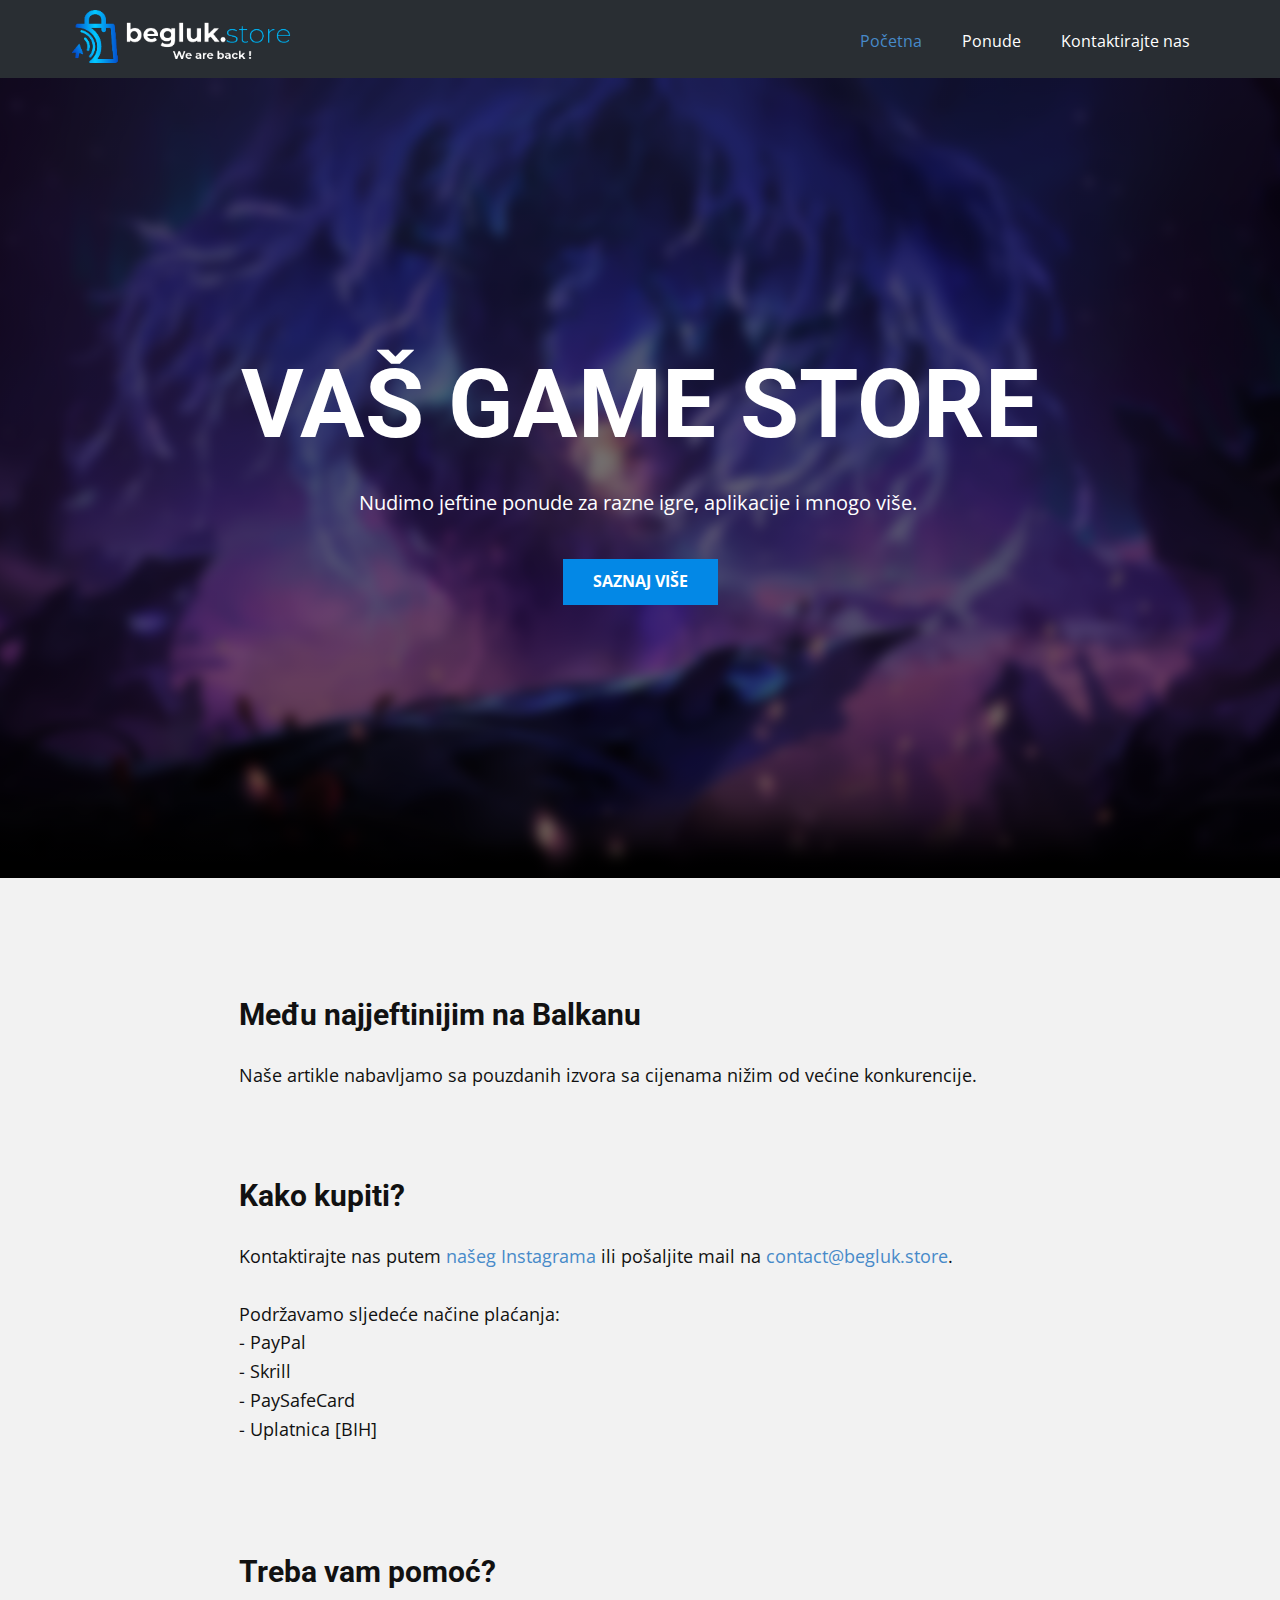
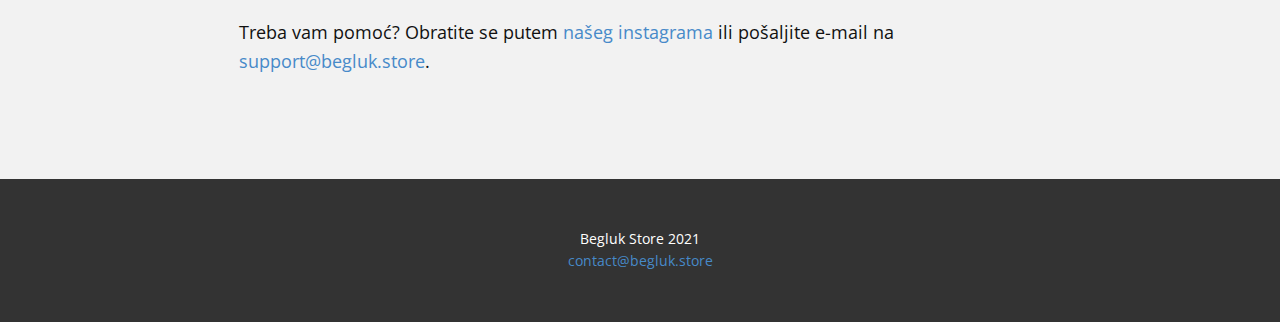
<file: index.html>
<!DOCTYPE html>
<html style="font-size: 16px;" lang="bs-BA">
  <head>
    <meta name="viewport" content="width=device-width, initial-scale=1.0">
    <meta charset="utf-8">
    <meta name="keywords" content="Vaš Game Shop">
    <meta name="description" content="Fortnite Itemi, PUBG UC, Spotify Lifetime, Netflix, Valorant, Steam, Minecraft Premium i još mnogo toga možete naći na našoj prodavnici za jeftine cijene.">
    <meta name="page_type" content="np-template-header-footer-from-plugin">
    <title>Begluk Store | Vaš online game store sa jeftinim cijenama</title>
    <link rel="stylesheet" href="nicepage.css" media="screen">
<link rel="stylesheet" href="Početna.css" media="screen">
    <script class="u-script" type="text/javascript" src="jquery.js" defer=""></script>
    <script class="u-script" type="text/javascript" src="nicepage.js" defer=""></script>
    <meta name="generator" content="Nicepage 3.29.1, nicepage.com">
    <link rel="icon" href="images/favicon.ico">
    <link id="u-theme-google-font" rel="stylesheet" href="https://fonts.googleapis.com/css?family=Roboto:100,100i,300,300i,400,400i,500,500i,700,700i,900,900i|Open+Sans:300,300i,400,400i,600,600i,700,700i,800,800i">
    
    
    
    
    
    <script type="application/ld+json">{
		"@context": "http://schema.org",
		"@type": "Organization",
		"name": "begluk store",
		"logo": "images/unknown_2.png"
}</script>
    <meta name="theme-color" content="#478ac9">
    <meta property="og:title" content="Begluk Store | Vaš online game store sa jeftinim cijenama">
    <meta property="og:description" content="Fortnite Itemi, PUBG UC, Spotify Lifetime, Netflix, Valorant, Steam, Minecraft Premium i još mnogo toga možete naći na našoj prodavnici za jeftine cijene.">
    <meta property="og:type" content="website">
  <script async src="https://pagead2.googlesyndication.com/pagead/js/adsbygoogle.js?client=ca-pub-7362607461431155"
     crossorigin="anonymous"></script>
</head>
  <body data-home-page="Početna.html" data-home-page-title="Početna" class="u-body"><header class="u-clearfix u-header u-palette-1-dark-3 u-header" id="sec-028e"><div class="u-clearfix u-sheet u-sheet-1">
        <a href="https://www.instagram.com/begluk.store/" class="u-image u-logo u-image-1" data-image-width="338" data-image-height="97" title="logo">
          <img src="images/unknown_2.png" class="u-logo-image u-logo-image-1">
        </a>
        <nav class="u-menu u-menu-dropdown u-offcanvas u-menu-1">
          <div class="menu-collapse" style="font-size: 1rem; letter-spacing: 0px;">
            <a class="u-button-style u-custom-left-right-menu-spacing u-custom-padding-bottom u-custom-top-bottom-menu-spacing u-nav-link u-text-active-palette-1-base u-text-hover-palette-2-base" href="#" style="height: 24px; color: rgb(255, 255, 255) !important;">
              <svg class="u-svg-link" preserveAspectRatio="xMidYMin slice" viewBox="0 0 124 124" style=""><use xmlns:xlink="http://www.w3.org/1999/xlink" xlink:href="#svg-fb7c"></use></svg>
              <svg class="u-svg-content" viewBox="0 0 124 124" x="0px" y="0px" id="svg-fb7c" style="enable-background:new 0 0 124 124;"><g><path d="M112,6H12C5.4,6,0,11.4,0,18s5.4,12,12,12h100c6.6,0,12-5.4,12-12S118.6,6,112,6z"></path><path d="M112,50H12C5.4,50,0,55.4,0,62c0,6.6,5.4,12,12,12h100c6.6,0,12-5.4,12-12C124,55.4,118.6,50,112,50z"></path><path d="M112,94H12c-6.6,0-12,5.4-12,12s5.4,12,12,12h100c6.6,0,12-5.4,12-12S118.6,94,112,94z"></path>
</g></svg>
            </a>
          </div>
          <div class="u-custom-menu u-nav-container">
            <ul class="u-nav u-unstyled u-nav-1"><li class="u-nav-item"><a class="u-button-style u-nav-link u-text-active-palette-1-base u-text-hover-palette-2-base" href="Početna.html" style="padding: 10px 20px;">Početna</a>
</li><li class="u-nav-item"><a class="u-button-style u-nav-link u-text-active-palette-1-base u-text-hover-palette-2-base" href="Ponude.html" style="padding: 10px 20px;">Ponude</a>
</li><li class="u-nav-item"><a class="u-button-style u-nav-link u-text-active-palette-1-base u-text-hover-palette-2-base" href="Kontaktirajte-nas.html" style="padding: 10px 20px;">Kontaktirajte nas</a>
</li></ul>
          </div>
          <div class="u-custom-menu u-nav-container-collapse">
            <div class="u-black u-container-style u-inner-container-layout u-opacity u-opacity-95 u-sidenav">
              <div class="u-inner-container-layout u-sidenav-overflow">
                <div class="u-menu-close"></div>
                <ul class="u-align-center u-nav u-popupmenu-items u-unstyled u-nav-2"><li class="u-nav-item"><a class="u-button-style u-nav-link" href="Početna.html" style="padding: 10px 20px;">Početna</a>
</li><li class="u-nav-item"><a class="u-button-style u-nav-link" href="Ponude.html" style="padding: 10px 20px;">Ponude</a>
</li><li class="u-nav-item"><a class="u-button-style u-nav-link" href="Kontaktirajte-nas.html" style="padding: 10px 20px;">Kontaktirajte nas</a>
</li></ul>
              </div>
            </div>
            <div class="u-black u-menu-overlay u-opacity u-opacity-70"></div>
          </div>
        </nav>
      </div></header>
    <section class="u-align-center u-clearfix u-image u-shading u-section-1" src="" data-image-width="1600" data-image-height="900" id="sec-031a">
      <div class="u-clearfix u-sheet u-valign-middle u-sheet-1">
        <h1 class="u-text u-text-default u-title u-text-1">VAŠ GAME STORE</h1>
        <p class="u-large-text u-text u-text-default u-text-variant u-text-2">Nudimo jeftine ponude za razne igre, aplikacije i mnogo više.&nbsp;</p>
        <a href="Ponude.html" data-page-id="60638156" class="u-border-none u-btn u-button-style u-custom-color-1 u-btn-1">SAZNAJ VIŠE</a>
      </div>
    </section>
    <section class="u-clearfix u-grey-5 u-section-2" id="sec-4f55">
      <div class="u-clearfix u-sheet u-sheet-1">
        <h3 class="u-text u-text-1">Među najjeftinijim na Balkanu</h3>
        <p class="u-text u-text-2">Naše artikle nabavljamo sa pouzdanih izvora sa cijenama nižim od većine konkurencije.</p>
      </div>
    </section>
    <section class="u-clearfix u-grey-5 u-section-3" id="sec-f86c">
      <div class="u-clearfix u-sheet u-sheet-1">
        <h3 class="u-text u-text-1">Kako kupiti?</h3>
        <p class="u-text u-text-2">Kontaktirajte nas putem <a href="https://www.instagram.com/begluk.store/" class="u-active-none u-border-none u-btn u-button-link u-button-style u-hover-none u-none u-text-palette-1-base u-btn-1">našeg Instagrama</a> ili pošaljite mail na <a href="mailto:contact@begluk.store?subject=Zahtjev%20za%20kupovinu" class="u-active-none u-border-none u-btn u-button-link u-button-style u-hover-none u-none u-text-palette-1-base u-btn-2">contact@begluk.store</a>.<br>
          <br>Podržavamo sljedeće načine plaćanja:<br>- PayPal<br>- Skrill<br>- PaySafeCard<br>- Uplatnica [BIH]<br>
        </p>
      </div>
    </section>
    <section class="u-clearfix u-grey-5 u-section-4" id="sec-0b28">
      <div class="u-clearfix u-sheet u-sheet-1">
        <h3 class="u-text u-text-1">Treba vam pomoć?</h3>
        <p class="u-text u-text-2">Treba vam pomoć? Obratite se putem <a href="https://www.instagram.com/begluk.store/" class="u-active-none u-border-none u-btn u-button-link u-button-style u-hover-none u-none u-text-palette-1-base u-btn-1">našeg instagrama</a> ili pošaljite e-mail na <a href="mailto:support@begluk.store" class="u-active-none u-border-none u-btn u-button-link u-button-style u-hover-none u-none u-text-palette-1-base u-btn-2">support@begluk.store</a>.
        </p>
      </div>
    </section>
    
    
    <footer class="u-align-center u-clearfix u-footer u-grey-80 u-footer" id="sec-4722"><div class="u-clearfix u-sheet u-sheet-1">
        <p class="u-small-text u-text u-text-variant u-text-1">Begluk Store 2021<br>
          <a href="mailto:contact@begluk.store" class="u-active-none u-border-none u-btn u-button-link u-button-style u-hover-none u-none u-text-palette-1-base u-btn-1">contact@begluk.store</a>
        </p>
      </div></footer>
  </body>
</html>
</file>
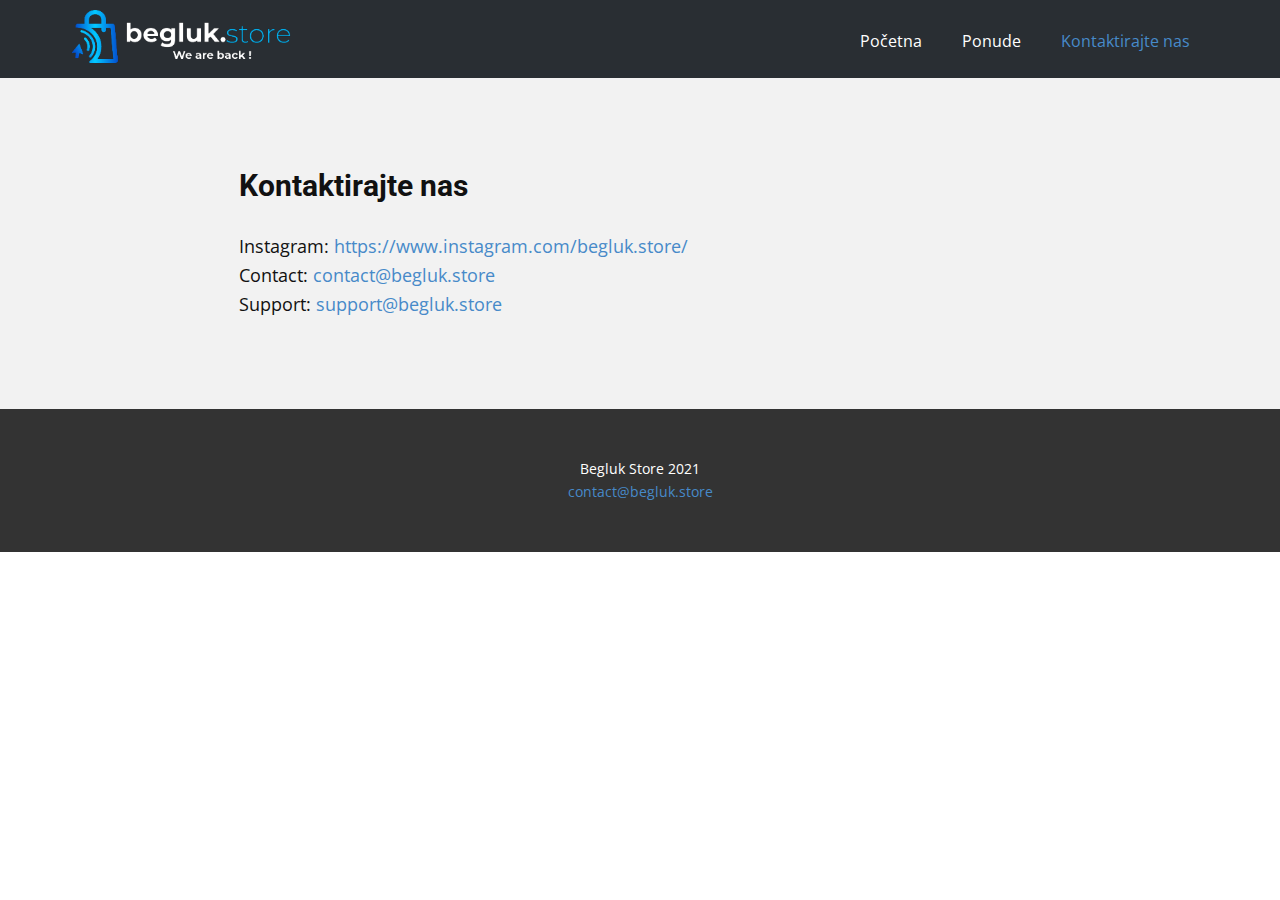
<file: Kontaktirajte-nas.html>
<!DOCTYPE html>
<html style="font-size: 16px;" lang="bs-BA">
  <head>
    <meta name="viewport" content="width=device-width, initial-scale=1.0">
    <meta charset="utf-8">
    <meta name="keywords" content="fortnite itemi balkan pubg uc spotify lifetime bosna netflix valorant jeftino gdje kupiti steam minecraft premium propcuser g2a ">
    <meta name="description" content="Fortnite Itemi, PUBG UC, Spotify Lifetime, Netflix, Valorant, Steam, Minecraft Premium i još mnogo toga možete naći na našoj prodavnici za jeftine cijene.">
    <meta name="page_type" content="np-template-header-footer-from-plugin">
    <title>Kontaktirajte nas</title>
    <link rel="stylesheet" href="nicepage.css" media="screen">
<link rel="stylesheet" href="Kontaktirajte-nas.css" media="screen">
    <script class="u-script" type="text/javascript" src="jquery.js" defer=""></script>
    <script class="u-script" type="text/javascript" src="nicepage.js" defer=""></script>
    <meta name="generator" content="Nicepage 3.29.1, nicepage.com">
    <link rel="icon" href="images/favicon.ico">
    <link id="u-theme-google-font" rel="stylesheet" href="https://fonts.googleapis.com/css?family=Roboto:100,100i,300,300i,400,400i,500,500i,700,700i,900,900i|Open+Sans:300,300i,400,400i,600,600i,700,700i,800,800i">
    
    
    <script type="application/ld+json">{
		"@context": "http://schema.org",
		"@type": "Organization",
		"name": "begluk store",
		"logo": "images/unknown_2.png"
}</script>
    <meta name="theme-color" content="#478ac9">
    <meta property="og:title" content="Kontaktirajte nas">
    <meta property="og:description" content="Fortnite Itemi, PUBG UC, Spotify Lifetime, Netflix, Valorant, Steam, Minecraft Premium i još mnogo toga možete naći na našoj prodavnici za jeftine cijene.">
    <meta property="og:type" content="website">
  <script async src="https://pagead2.googlesyndication.com/pagead/js/adsbygoogle.js?client=ca-pub-7362607461431155"
     crossorigin="anonymous"></script>
</head>
  <body class="u-body"><header class="u-clearfix u-header u-palette-1-dark-3 u-header" id="sec-028e"><div class="u-clearfix u-sheet u-sheet-1">
        <a href="https://www.instagram.com/begluk.store/" class="u-image u-logo u-image-1" data-image-width="338" data-image-height="97" title="logo">
          <img src="images/unknown_2.png" class="u-logo-image u-logo-image-1">
        </a>
        <nav class="u-menu u-menu-dropdown u-offcanvas u-menu-1">
          <div class="menu-collapse" style="font-size: 1rem; letter-spacing: 0px;">
            <a class="u-button-style u-custom-left-right-menu-spacing u-custom-padding-bottom u-custom-top-bottom-menu-spacing u-nav-link u-text-active-palette-1-base u-text-hover-palette-2-base" href="#" style="height: 24px; color: rgb(255, 255, 255) !important;">
              <svg class="u-svg-link" preserveAspectRatio="xMidYMin slice" viewBox="0 0 124 124" style=""><use xmlns:xlink="http://www.w3.org/1999/xlink" xlink:href="#svg-fb7c"></use></svg>
              <svg class="u-svg-content" viewBox="0 0 124 124" x="0px" y="0px" id="svg-fb7c" style="enable-background:new 0 0 124 124;"><g><path d="M112,6H12C5.4,6,0,11.4,0,18s5.4,12,12,12h100c6.6,0,12-5.4,12-12S118.6,6,112,6z"></path><path d="M112,50H12C5.4,50,0,55.4,0,62c0,6.6,5.4,12,12,12h100c6.6,0,12-5.4,12-12C124,55.4,118.6,50,112,50z"></path><path d="M112,94H12c-6.6,0-12,5.4-12,12s5.4,12,12,12h100c6.6,0,12-5.4,12-12S118.6,94,112,94z"></path>
</g></svg>
            </a>
          </div>
          <div class="u-custom-menu u-nav-container">
            <ul class="u-nav u-unstyled u-nav-1"><li class="u-nav-item"><a class="u-button-style u-nav-link u-text-active-palette-1-base u-text-hover-palette-2-base" href="Početna.html" style="padding: 10px 20px;">Početna</a>
</li><li class="u-nav-item"><a class="u-button-style u-nav-link u-text-active-palette-1-base u-text-hover-palette-2-base" href="Ponude.html" style="padding: 10px 20px;">Ponude</a>
</li><li class="u-nav-item"><a class="u-button-style u-nav-link u-text-active-palette-1-base u-text-hover-palette-2-base" href="Kontaktirajte-nas.html" style="padding: 10px 20px;">Kontaktirajte nas</a>
</li></ul>
          </div>
          <div class="u-custom-menu u-nav-container-collapse">
            <div class="u-black u-container-style u-inner-container-layout u-opacity u-opacity-95 u-sidenav">
              <div class="u-inner-container-layout u-sidenav-overflow">
                <div class="u-menu-close"></div>
                <ul class="u-align-center u-nav u-popupmenu-items u-unstyled u-nav-2"><li class="u-nav-item"><a class="u-button-style u-nav-link" href="Početna.html" style="padding: 10px 20px;">Početna</a>
</li><li class="u-nav-item"><a class="u-button-style u-nav-link" href="Ponude.html" style="padding: 10px 20px;">Ponude</a>
</li><li class="u-nav-item"><a class="u-button-style u-nav-link" href="Kontaktirajte-nas.html" style="padding: 10px 20px;">Kontaktirajte nas</a>
</li></ul>
              </div>
            </div>
            <div class="u-black u-menu-overlay u-opacity u-opacity-70"></div>
          </div>
        </nav>
      </div></header>
    <section class="u-clearfix u-grey-5 u-section-1" id="sec-0c76">
      <div class="u-clearfix u-sheet u-valign-middle u-sheet-1">
        <h3 class="u-text u-text-1">Kontaktirajte nas</h3>
        <p class="u-text u-text-2">Instagram:&nbsp;<a href="https://www.instagram.com/begluk.store/" class="u-active-none u-border-none u-btn u-button-link u-button-style u-hover-none u-none u-text-palette-1-base u-btn-1">https://www.instagram.com/begluk.store/</a>
          <br>Contact: <a href="mailto:contact@begluk.store" class="u-active-none u-border-none u-btn u-button-link u-button-style u-hover-none u-none u-text-palette-1-base u-btn-2">contact@begluk.store</a>
          <br>Support: <a href="mailto:support@begluk.store" class="u-active-none u-border-none u-btn u-button-link u-button-style u-hover-none u-none u-text-palette-1-base u-btn-3">support@begluk.store</a>
        </p>
      </div>
    </section>
    
    
    <footer class="u-align-center u-clearfix u-footer u-grey-80 u-footer" id="sec-4722"><div class="u-clearfix u-sheet u-sheet-1">
        <p class="u-small-text u-text u-text-variant u-text-1">Begluk Store 2021<br>
          <a href="mailto:contact@begluk.store" class="u-active-none u-border-none u-btn u-button-link u-button-style u-hover-none u-none u-text-palette-1-base u-btn-1">contact@begluk.store</a>
        </p>
      </div></footer>
  </body>
</html>
</file>
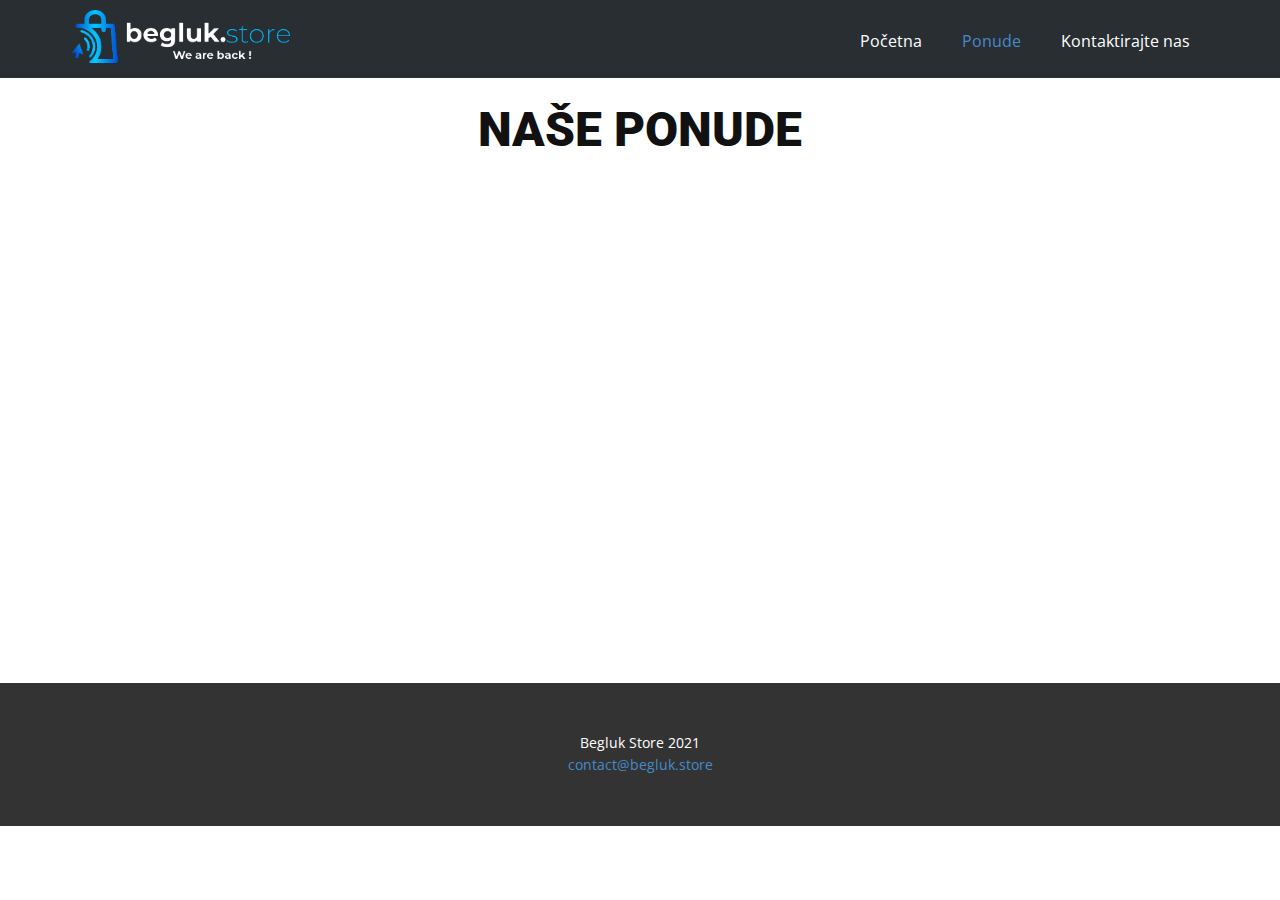
<file: Ponude.html>
<!DOCTYPE html>
<html style="font-size: 16px;" lang="bs-BA">
  <head>
    <meta name="viewport" content="width=device-width, initial-scale=1.0">
    <meta charset="utf-8">
    <meta name="keywords" content="NAŠE PONUDE gdje kupiti">
    <meta name="description" content="Fortnite Itemi, PUBG UC, Spotify Lifetime, Netflix, Valorant, Steam, Minecraft Premium i još mnogo toga možete naći na našoj prodavnici za jeftine cijene.">
    <meta name="page_type" content="np-template-header-footer-from-plugin">
    <title>Ponude</title>
    <link rel="stylesheet" href="nicepage.css" media="screen">
<link rel="stylesheet" href="Ponude.css" media="screen">
    <script class="u-script" type="text/javascript" src="jquery.js" defer=""></script>
    <script class="u-script" type="text/javascript" src="nicepage.js" defer=""></script>
    <meta name="generator" content="Nicepage 3.29.1, nicepage.com">
    <link rel="icon" href="images/favicon.ico">
    <link id="u-theme-google-font" rel="stylesheet" href="https://fonts.googleapis.com/css?family=Roboto:100,100i,300,300i,400,400i,500,500i,700,700i,900,900i|Open+Sans:300,300i,400,400i,600,600i,700,700i,800,800i">
    
    
    
    <script type="application/ld+json">{
		"@context": "http://schema.org",
		"@type": "Organization",
		"name": "begluk store",
		"logo": "images/unknown_2.png"
}</script>
    <meta name="theme-color" content="#478ac9">
    <meta property="og:title" content="Ponude">
    <meta property="og:description" content="Fortnite Itemi, PUBG UC, Spotify Lifetime, Netflix, Valorant, Steam, Minecraft Premium i još mnogo toga možete naći na našoj prodavnici za jeftine cijene.">
    <meta property="og:type" content="website">
  <script async src="https://pagead2.googlesyndication.com/pagead/js/adsbygoogle.js?client=ca-pub-7362607461431155"
     crossorigin="anonymous"></script>
</head>
  <body class="u-body"><header class="u-clearfix u-header u-palette-1-dark-3 u-header" id="sec-028e"><div class="u-clearfix u-sheet u-sheet-1">
        <a href="https://www.instagram.com/begluk.store/" class="u-image u-logo u-image-1" data-image-width="338" data-image-height="97" title="logo">
          <img src="images/unknown_2.png" class="u-logo-image u-logo-image-1">
        </a>
        <nav class="u-menu u-menu-dropdown u-offcanvas u-menu-1">
          <div class="menu-collapse" style="font-size: 1rem; letter-spacing: 0px;">
            <a class="u-button-style u-custom-left-right-menu-spacing u-custom-padding-bottom u-custom-top-bottom-menu-spacing u-nav-link u-text-active-palette-1-base u-text-hover-palette-2-base" href="#" style="height: 24px; color: rgb(255, 255, 255) !important;">
              <svg class="u-svg-link" preserveAspectRatio="xMidYMin slice" viewBox="0 0 124 124" style=""><use xmlns:xlink="http://www.w3.org/1999/xlink" xlink:href="#svg-fb7c"></use></svg>
              <svg class="u-svg-content" viewBox="0 0 124 124" x="0px" y="0px" id="svg-fb7c" style="enable-background:new 0 0 124 124;"><g><path d="M112,6H12C5.4,6,0,11.4,0,18s5.4,12,12,12h100c6.6,0,12-5.4,12-12S118.6,6,112,6z"></path><path d="M112,50H12C5.4,50,0,55.4,0,62c0,6.6,5.4,12,12,12h100c6.6,0,12-5.4,12-12C124,55.4,118.6,50,112,50z"></path><path d="M112,94H12c-6.6,0-12,5.4-12,12s5.4,12,12,12h100c6.6,0,12-5.4,12-12S118.6,94,112,94z"></path>
</g></svg>
            </a>
          </div>
          <div class="u-custom-menu u-nav-container">
            <ul class="u-nav u-unstyled u-nav-1"><li class="u-nav-item"><a class="u-button-style u-nav-link u-text-active-palette-1-base u-text-hover-palette-2-base" href="Početna.html" style="padding: 10px 20px;">Početna</a>
</li><li class="u-nav-item"><a class="u-button-style u-nav-link u-text-active-palette-1-base u-text-hover-palette-2-base" href="Ponude.html" style="padding: 10px 20px;">Ponude</a>
</li><li class="u-nav-item"><a class="u-button-style u-nav-link u-text-active-palette-1-base u-text-hover-palette-2-base" href="Kontaktirajte-nas.html" style="padding: 10px 20px;">Kontaktirajte nas</a>
</li></ul>
          </div>
          <div class="u-custom-menu u-nav-container-collapse">
            <div class="u-black u-container-style u-inner-container-layout u-opacity u-opacity-95 u-sidenav">
              <div class="u-inner-container-layout u-sidenav-overflow">
                <div class="u-menu-close"></div>
                <ul class="u-align-center u-nav u-popupmenu-items u-unstyled u-nav-2"><li class="u-nav-item"><a class="u-button-style u-nav-link" href="Početna.html" style="padding: 10px 20px;">Početna</a>
</li><li class="u-nav-item"><a class="u-button-style u-nav-link" href="Ponude.html" style="padding: 10px 20px;">Ponude</a>
</li><li class="u-nav-item"><a class="u-button-style u-nav-link" href="Kontaktirajte-nas.html" style="padding: 10px 20px;">Kontaktirajte nas</a>
</li></ul>
              </div>
            </div>
            <div class="u-black u-menu-overlay u-opacity u-opacity-70"></div>
          </div>
        </nav>
      </div></header>
    <section class="u-align-center u-clearfix u-section-1" id="sec-e066">
      <div class="u-clearfix u-sheet u-valign-middle u-sheet-1">
        <h1 class="u-text u-text-default u-text-1">NAŠE PONUDE</h1>
      </div>
    </section>
    <section class="u-clearfix u-section-2" id="sec-8d10">
      <div class="u-clearfix u-sheet u-sheet-1">
        <div class="u-clearfix u-custom-html u-custom-html-1">
          <div class="embedsocial-hashtag" data-ref="6844618b0caea6177c5d5f515724478b53244e49"></div>
          <script>(function(d, s, id){var js; if (d.getElementById(id)) {return;} js = d.createElement(s); js.id = id; js.src = "https://embedsocial.com/cdn/ht.js"; d.getElementsByTagName("head")[0].appendChild(js);}(document, "script", "EmbedSocialHashtagScript"));</script>
        </div>
      </div>
    </section>
    
    
    <footer class="u-align-center u-clearfix u-footer u-grey-80 u-footer" id="sec-4722"><div class="u-clearfix u-sheet u-sheet-1">
        <p class="u-small-text u-text u-text-variant u-text-1">Begluk Store 2021<br>
          <a href="mailto:contact@begluk.store" class="u-active-none u-border-none u-btn u-button-link u-button-style u-hover-none u-none u-text-palette-1-base u-btn-1">contact@begluk.store</a>
        </p>
      </div></footer>
  </body>
</html>
</file>
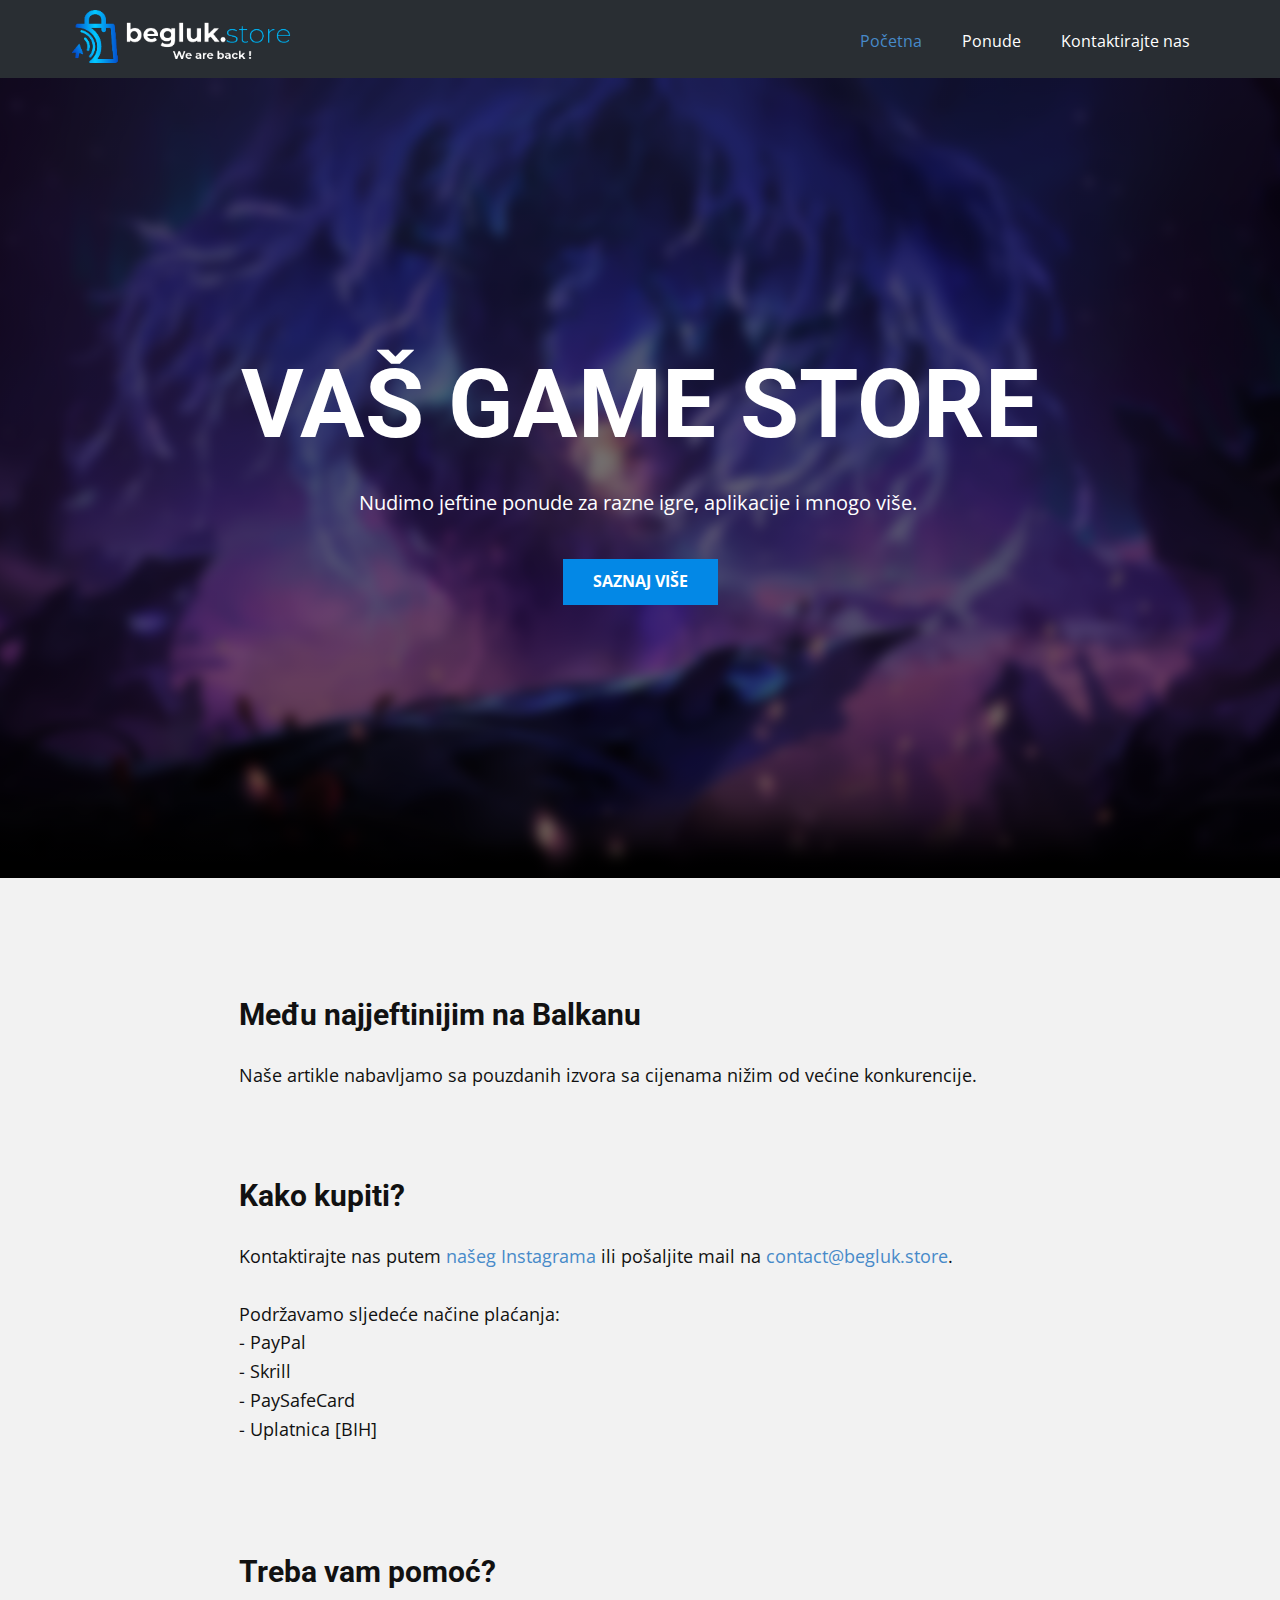
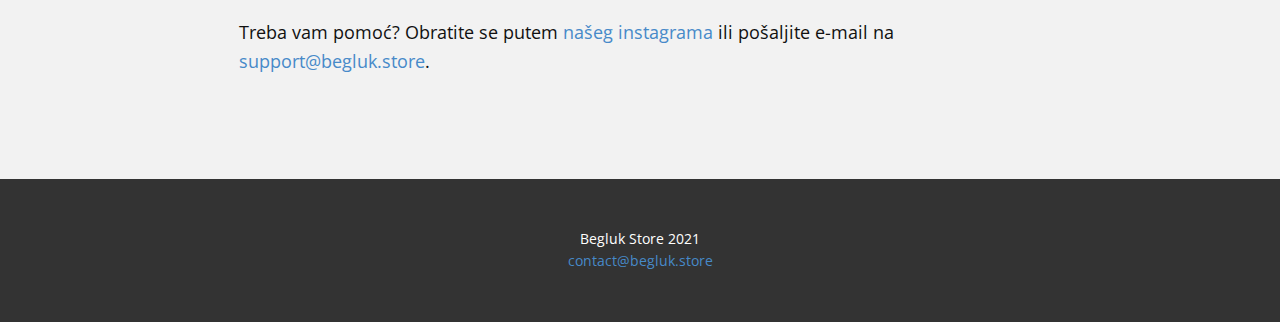
<file: Početna.html>
<!DOCTYPE html>
<html style="font-size: 16px;" lang="bs-BA">
  <head>
    <meta name="viewport" content="width=device-width, initial-scale=1.0">
    <meta charset="utf-8">
    <meta name="keywords" content="Vaš Game Shop">
    <meta name="description" content="Fortnite Itemi, PUBG UC, Spotify Lifetime, Netflix, Valorant, Steam, Minecraft Premium i još mnogo toga možete naći na našoj prodavnici za jeftine cijene.">
    <meta name="page_type" content="np-template-header-footer-from-plugin">
    <title>Begluk Store | Vaš online game store sa jeftinim cijenama</title>
    <link rel="stylesheet" href="nicepage.css" media="screen">
<link rel="stylesheet" href="Početna.css" media="screen">
    <script class="u-script" type="text/javascript" src="jquery.js" defer=""></script>
    <script class="u-script" type="text/javascript" src="nicepage.js" defer=""></script>
    <meta name="generator" content="Nicepage 3.29.1, nicepage.com">
    <link rel="icon" href="images/favicon.ico">
    <link id="u-theme-google-font" rel="stylesheet" href="https://fonts.googleapis.com/css?family=Roboto:100,100i,300,300i,400,400i,500,500i,700,700i,900,900i|Open+Sans:300,300i,400,400i,600,600i,700,700i,800,800i">
    
    
    
    
    
    <script type="application/ld+json">{
		"@context": "http://schema.org",
		"@type": "Organization",
		"name": "begluk store",
		"logo": "images/unknown_2.png"
}</script>
    <meta name="theme-color" content="#478ac9">
    <meta property="og:title" content="Begluk Store | Vaš online game store sa jeftinim cijenama">
    <meta property="og:description" content="Fortnite Itemi, PUBG UC, Spotify Lifetime, Netflix, Valorant, Steam, Minecraft Premium i još mnogo toga možete naći na našoj prodavnici za jeftine cijene.">
    <meta property="og:type" content="website">
  <script async src="https://pagead2.googlesyndication.com/pagead/js/adsbygoogle.js?client=ca-pub-7362607461431155"
     crossorigin="anonymous"></script>
</head>
  <body class="u-body"><header class="u-clearfix u-header u-palette-1-dark-3 u-header" id="sec-028e"><div class="u-clearfix u-sheet u-sheet-1">
        <a href="https://www.instagram.com/begluk.store/" class="u-image u-logo u-image-1" data-image-width="338" data-image-height="97" title="logo">
          <img src="images/unknown_2.png" class="u-logo-image u-logo-image-1">
        </a>
        <nav class="u-menu u-menu-dropdown u-offcanvas u-menu-1">
          <div class="menu-collapse" style="font-size: 1rem; letter-spacing: 0px;">
            <a class="u-button-style u-custom-left-right-menu-spacing u-custom-padding-bottom u-custom-top-bottom-menu-spacing u-nav-link u-text-active-palette-1-base u-text-hover-palette-2-base" href="#" style="height: 24px; color: rgb(255, 255, 255) !important;">
              <svg class="u-svg-link" preserveAspectRatio="xMidYMin slice" viewBox="0 0 124 124" style=""><use xmlns:xlink="http://www.w3.org/1999/xlink" xlink:href="#svg-fb7c"></use></svg>
              <svg class="u-svg-content" viewBox="0 0 124 124" x="0px" y="0px" id="svg-fb7c" style="enable-background:new 0 0 124 124;"><g><path d="M112,6H12C5.4,6,0,11.4,0,18s5.4,12,12,12h100c6.6,0,12-5.4,12-12S118.6,6,112,6z"></path><path d="M112,50H12C5.4,50,0,55.4,0,62c0,6.6,5.4,12,12,12h100c6.6,0,12-5.4,12-12C124,55.4,118.6,50,112,50z"></path><path d="M112,94H12c-6.6,0-12,5.4-12,12s5.4,12,12,12h100c6.6,0,12-5.4,12-12S118.6,94,112,94z"></path>
</g></svg>
            </a>
          </div>
          <div class="u-custom-menu u-nav-container">
            <ul class="u-nav u-unstyled u-nav-1"><li class="u-nav-item"><a class="u-button-style u-nav-link u-text-active-palette-1-base u-text-hover-palette-2-base" href="Početna.html" style="padding: 10px 20px;">Početna</a>
</li><li class="u-nav-item"><a class="u-button-style u-nav-link u-text-active-palette-1-base u-text-hover-palette-2-base" href="Ponude.html" style="padding: 10px 20px;">Ponude</a>
</li><li class="u-nav-item"><a class="u-button-style u-nav-link u-text-active-palette-1-base u-text-hover-palette-2-base" href="Kontaktirajte-nas.html" style="padding: 10px 20px;">Kontaktirajte nas</a>
</li></ul>
          </div>
          <div class="u-custom-menu u-nav-container-collapse">
            <div class="u-black u-container-style u-inner-container-layout u-opacity u-opacity-95 u-sidenav">
              <div class="u-inner-container-layout u-sidenav-overflow">
                <div class="u-menu-close"></div>
                <ul class="u-align-center u-nav u-popupmenu-items u-unstyled u-nav-2"><li class="u-nav-item"><a class="u-button-style u-nav-link" href="Početna.html" style="padding: 10px 20px;">Početna</a>
</li><li class="u-nav-item"><a class="u-button-style u-nav-link" href="Ponude.html" style="padding: 10px 20px;">Ponude</a>
</li><li class="u-nav-item"><a class="u-button-style u-nav-link" href="Kontaktirajte-nas.html" style="padding: 10px 20px;">Kontaktirajte nas</a>
</li></ul>
              </div>
            </div>
            <div class="u-black u-menu-overlay u-opacity u-opacity-70"></div>
          </div>
        </nav>
      </div></header>
    <section class="u-align-center u-clearfix u-image u-shading u-section-1" src="" data-image-width="1600" data-image-height="900" id="sec-031a">
      <div class="u-clearfix u-sheet u-valign-middle u-sheet-1">
        <h1 class="u-text u-text-default u-title u-text-1">VAŠ GAME STORE</h1>
        <p class="u-large-text u-text u-text-default u-text-variant u-text-2">Nudimo jeftine ponude za razne igre, aplikacije i mnogo više.&nbsp;</p>
        <a href="Ponude.html" data-page-id="60638156" class="u-border-none u-btn u-button-style u-custom-color-1 u-btn-1">SAZNAJ VIŠE</a>
      </div>
    </section>
    <section class="u-clearfix u-grey-5 u-section-2" id="sec-4f55">
      <div class="u-clearfix u-sheet u-sheet-1">
        <h3 class="u-text u-text-1">Među najjeftinijim na Balkanu</h3>
        <p class="u-text u-text-2">Naše artikle nabavljamo sa pouzdanih izvora sa cijenama nižim od većine konkurencije.</p>
      </div>
    </section>
    <section class="u-clearfix u-grey-5 u-section-3" id="sec-f86c">
      <div class="u-clearfix u-sheet u-sheet-1">
        <h3 class="u-text u-text-1">Kako kupiti?</h3>
        <p class="u-text u-text-2">Kontaktirajte nas putem <a href="https://www.instagram.com/begluk.store/" class="u-active-none u-border-none u-btn u-button-link u-button-style u-hover-none u-none u-text-palette-1-base u-btn-1">našeg Instagrama</a> ili pošaljite mail na <a href="mailto:contact@begluk.store?subject=Zahtjev%20za%20kupovinu" class="u-active-none u-border-none u-btn u-button-link u-button-style u-hover-none u-none u-text-palette-1-base u-btn-2">contact@begluk.store</a>.<br>
          <br>Podržavamo sljedeće načine plaćanja:<br>- PayPal<br>- Skrill<br>- PaySafeCard<br>- Uplatnica [BIH]<br>
        </p>
      </div>
    </section>
    <section class="u-clearfix u-grey-5 u-section-4" id="sec-0b28">
      <div class="u-clearfix u-sheet u-sheet-1">
        <h3 class="u-text u-text-1">Treba vam pomoć?</h3>
        <p class="u-text u-text-2">Treba vam pomoć? Obratite se putem <a href="https://www.instagram.com/begluk.store/" class="u-active-none u-border-none u-btn u-button-link u-button-style u-hover-none u-none u-text-palette-1-base u-btn-1">našeg instagrama</a> ili pošaljite e-mail na <a href="mailto:support@begluk.store" class="u-active-none u-border-none u-btn u-button-link u-button-style u-hover-none u-none u-text-palette-1-base u-btn-2">support@begluk.store</a>.
        </p>
      </div>
    </section>
    
    
    <footer class="u-align-center u-clearfix u-footer u-grey-80 u-footer" id="sec-4722"><div class="u-clearfix u-sheet u-sheet-1">
        <p class="u-small-text u-text u-text-variant u-text-1">Begluk Store 2021<br>
          <a href="mailto:contact@begluk.store" class="u-active-none u-border-none u-btn u-button-link u-button-style u-hover-none u-none u-text-palette-1-base u-btn-1">contact@begluk.store</a>
        </p>
      </div></footer>
  </body>
</html>
</file>
